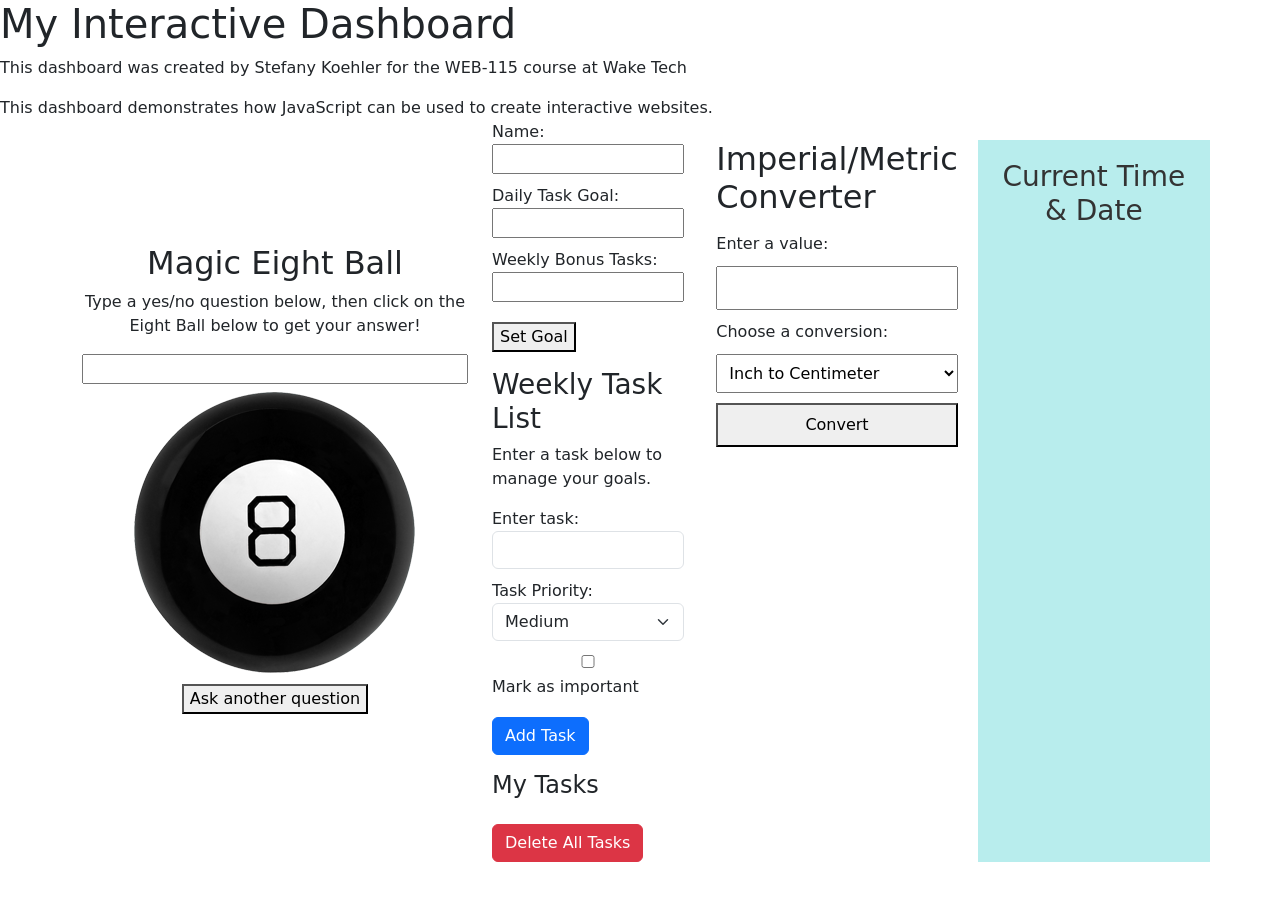
<file: index.html>
<!DOCTYPE html>
<html lang="en">
<head>
    <meta charset="UTF-8">
    <meta name="viewport" content="width=device-width, initial-scale=1.0">

    <!-- Bootstrap -->
    <link href="https://cdn.jsdelivr.net/npm/bootstrap@5.3.8/dist/css/bootstrap.min.css" rel="stylesheet" integrity="sha384-sRIl4kxILFvY47J16cr9ZwB07vP4J8+LH7qKQnuqkuIAvNWLzeN8tE5YBujZqJLB" crossorigin="anonymous">

    <script defer src="https://cdn.jsdelivr.net/npm/bootstrap@5.3.8/dist/js/bootstrap.bundle.min.js" integrity="sha384-FKyoEForCGlyvwx9Hj09JcYn3nv7wiPVlz7YYwJrWVcXK/BmnVDxM+D2scQbITxI" crossorigin="anonymous"></script>

    <link rel="stylesheet" href="css/style.css">

    <!-- Digital Clock CSS -->
    <link rel="stylesheet" href="css/digital-clock.css">

    <!-- Digital Clock JavaScript -->
    <script src="js/digital-clock.js" defer></script>

    <title>My Interactive Dashboard</title>
</head>
<body>
    <main>
        <h1>My Interactive Dashboard</h1>
        <p>This dashboard was created by Stefany Koehler for the WEB-115 course at Wake Tech</p>

        <script>
            document.write("This dashboard demonstrates how JavaScript can be used to create interactive websites.");
        </script>

        <!-- The noscript is for web browsers with JavaScript rendering disabled. -->
        <noscript>
            Unfortunately, your web browser does not support JavaScript.
        </noscript>

        <div class="container">
            <div class="row">

                <div class="col" id="magic-eight-ball">
                    <script src="js/magic-eight-ball.js" defer></script>
                    <link rel="stylesheet" href="css/magic-eight-ball.css">

                    <h2 class="heading">Magic Eight Ball</h2>

                    <form>
                        <p>Type a yes/no question below, then click on the Eight Ball below to get your answer!</p>
                        <input id="question" name="question" size="80" style="max-width: 100%;">

                        <div id="magicEightBall">
                            <div id="circle"></div>
                            <img id="ball" src="img/magic-eight-ball.png"/>
                        </div>

                        <button id="reset" name="reset" type="reset">Ask another question</button>
                    </form>
                    <br>
                </div>

                <div class="col" id="weekly-tasks">

                    <script src="js/task-manager.js"></script>

                    <form id="task-form">
                        <!-- Name Field -->
                        <div class="form-group">
                            <label for="user-name">Name:</label>
                            <input type="text" id="user-name" name="userName">
                        </div>

                        <!-- Daily Task Goal Field -->
                        <div class="form-group">
                            <label for="daily-goal">Daily Task Goal:</label>
                            <input type="number" id="daily-goal" name="dailyGoal">
                        </div>

                        <!-- Weekly Bonus Tasks Field -->
                        <div class="form-group">
                            <label for="weekly-bonus">Weekly Bonus Tasks:</label>
                            <input type="number" id="weekly-bonus" name="weeklyBonus">
                        </div>

                        <!-- Submit Button -->
                        <button type="submit" id="goal-btn">Set Goal</button>
                    </form>

                    <!-- Output Area -->
                    <p id="goal-message"></p>

                    <div id="task-list">
                        <h3>Weekly Task List</h3>
                        <p>Enter a task below to manage your goals.</p>

                        <form id="task-entry-form">
                            <div class="form-group">
                                <label for="task-name">Enter task:</label>
                                <input type="text" id="task-name" name="taskName" class="form-control">
                            </div>

                            <div class="form-group">
                                <label for="task-priority">Task Priority:</label>
                                <select id="task-priority" name="taskPriority" class="form-select">
                                    <option value="High">High</option>
                                    <option value="Medium" selected>Medium</option>
                                    <option value="Low">Low</option>
                                </select>
                            </div>

                            <div class="form-group mt-2">
                                <input type="checkbox" id="task-important" name="taskImportant">
                                <label for="task-important">Mark as important</label>
                            </div>

                            <button type="submit" id="add-task" class="btn btn-primary mt-2">Add Task</button>
                        </form>

                        <h4 class="mt-3">My Tasks</h4>
                        <ul id="user-tasks" style="list-style-type: none; padding-left: 0;"></ul>

                        <button type="button" id="delete-task-list" class="btn btn-danger mt-2">
                            Delete All Tasks
                        </button>
                    </div>
                </div>

                <div class="col" id="metric-converter">

                    <h2>Imperial/Metric Converter</h2>

                    <form id="conversion-form">

                        <label for="numeric-value">Enter a value:</label>
                        <input type="number" id="numeric-value" step="any">

                        <label for="conversion-type">Choose a conversion:</label>
                        <select id="conversion-type">
                            <option value="inch to centimeter">Inch to Centimeter</option>
                            <option value="foot to centimeter">Foot to Centimeter</option>
                            <option value="yard to meter">Yard to Meter</option>
                            <option value="mile to kilometer">Mile to Kilometer</option>
                            <option value="centimeter to inch">Centimeter to Inch</option>
                            <option value="centimeter to foot">Centimeter to Foot</option>
                            <option value="meter to yard">Meter to Yard</option>
                            <option value="kilometer to mile">Kilometer to Mile</option>
                        </select>

                        <button type="submit" id="convert-button">Convert</button>

                    </form>

                    <div id="conversion-result"></div>

                    <script src="js/metric-converter.js" defer></script>

                </div>

                <!-- Digital Clock -->
                <div id="digital-clock" class="col">
                    <h3>Current Time & Date</h3>
                    <p id="clock-face"></p>
                    <p id="calendar-date"></p>
                </div>

            </div>
        </div>
    </main>
</body>
</html>
</file>
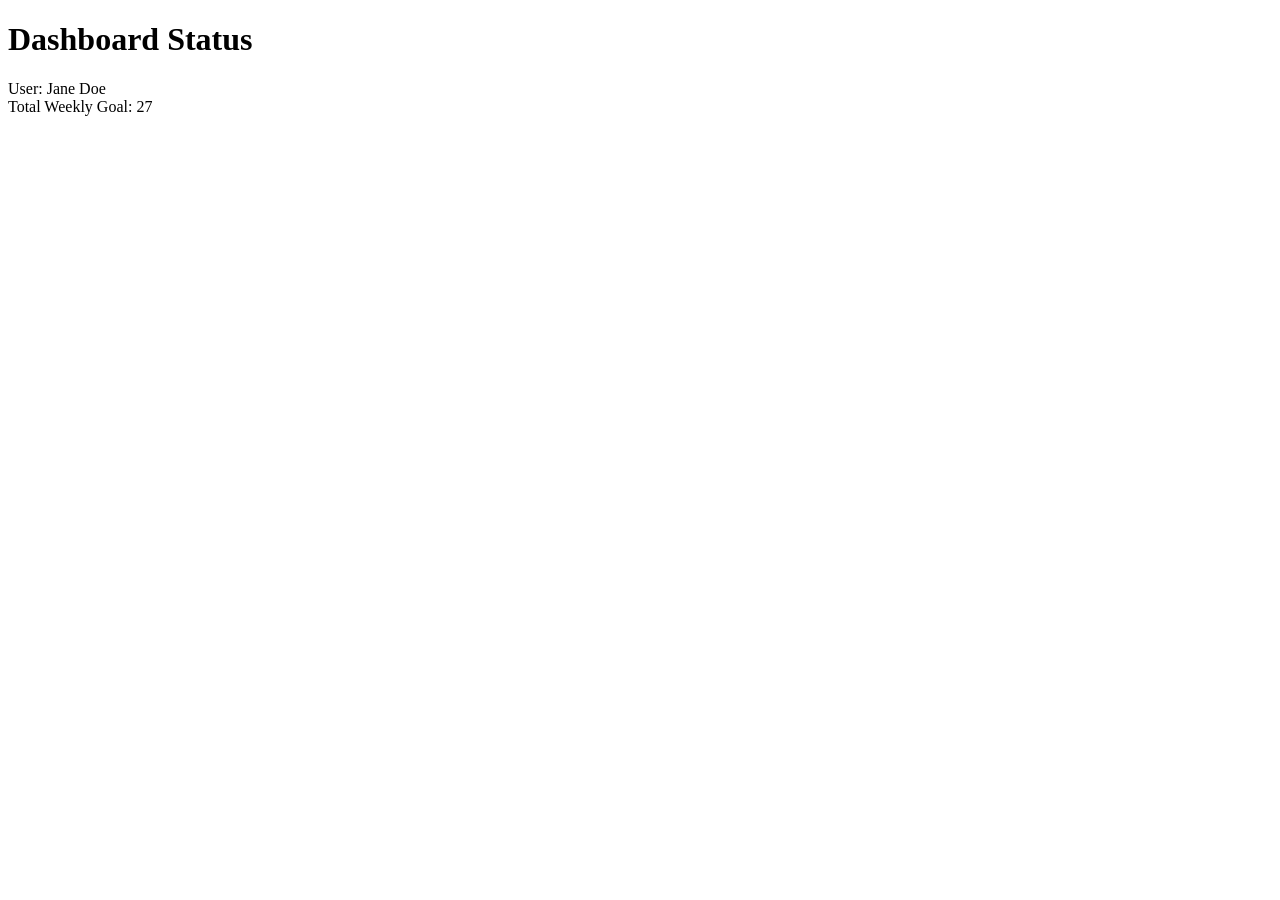
<file: debug.html>
<!DOCTYPE html>
<html lang="en">
<head>
    <meta charset="UTF-8">
    <title>JavaScript Debugging Exercise</title>
</head>
<body>
    <h1>Dashboard Status</h1>
    <div id="display"></div>
 
    <script>
        // Weekly Goal: Calculate the total weekly task goal for a user.
        
        // Declare variables and values
        let userName = "Jane Doe";
        let dailyGoal = 5; 
        // FIXED: Changed bonusTasks from string to number for correct arithmetic operation.
        let bonusTasks = 2; 
 
        // Output message to console
        // FIXED: Added missing parenthesis.
        console.log("Checking status for: " + userName);

        // Calculate weekly goal based on number of workdays (5) per week
        // FIXED: Corrected variable name from 'dialyGoal' to 'dailyGoal' and corrected multiplier from 15 to 5.
        let weeklyGoal = dailyGoal * 5; 
 
        // Add bonusTasks to weeklyGoal. 
        // Note: Check for data type issues
        // FIXED: Changed minus to plus. 
        let totalGoal = weeklyGoal  + bonusTasks;  
 
        // Output results to web page
        document.write("User: " + userName + "<br>");
        // FIXED: Corrected quotation marks to not include variable. 
        document.write("Total Weekly Goal: " + totalGoal);
 
    </script>
</body>
</html>
</file>
<file: css/style.css>
/* Stack form labels and inputs vertically */
#weekly-tasks form div {
  margin-bottom: 10px;
}

#weekly-tasks label {
  display: block;
}

#weekly-tasks input {
  width: 100%;
}

/* Add spacing for the button and message */
#goal-btn {
  margin-top: 10px;
}

#goal-message {
  margin-top: 15px;
  font-weight: bold;
}

/* Imperial/Metric Converter */
#metric-converter {
    padding: 20px;
}

#metric-converter h2 {
    margin-bottom: 15px;
}

#conversion-form {
    display: flex;
    flex-direction: column;
    gap: 10px;
}

#conversion-form input,
#conversion-form select,
#conversion-form button {
    padding: 8px;
    font-size: 16px;
}

#conversion-form button {
    cursor: pointer;
}

#conversion-result {
    margin-top: 15px;
    font-weight: bold;
}
</file>
<file: css/digital-clock.css>
/* Digital Clock Styling */

#digital-clock {
    text-align: center;
    background-color: #b8eded;
    color: #333333;
    padding: 20px;
    margin-top: 20px;
}

#clock-face {
    font-size: 2rem;
    font-weight: bold;
}

#calendar-date {
    font-size: 1.2rem;
}
</file>
<file: css/magic-eight-ball.css>
#magic-eight-ball {
  max-width: 410px;
  text-align: center;
  margin: auto;
}

#circle {
  font-size: 12pt;
  background-color: white;
  color: black;
  position: absolute;
  margin-left: 70px;
  margin-top: 70px;
  height: 150px;
  width: 150px;
  border-radius: 50%;
  text-wrap: wrap;
  display: none;
}


img:active {
  animation: shake 1s;
  animation-iteration-count: infinite;
}

img:visited {
  animation: none;
}
@keyframes shake {
  0% { transform: translate(1px, 1px) rotate(0deg);  }
  10% { transform: translate(-1px, -2px) rotate(-1deg); }
  20% { transform: translate(-3px, 0px) rotate(1deg); }
  30% { transform: translate(3px, 2px) rotate(0deg); }
  40% { transform: translate(1px, -1px) rotate(1deg); }
  50% { transform: translate(-1px, 2px) rotate(-1deg); }
  60% { transform: translate(-3px, 1px) rotate(0deg); }
  70% { transform: translate(3px, 1px) rotate(-1deg); }
  80% { transform: translate(-1px, -1px) rotate(1deg); }
  90% { transform: translate(1px, 2px) rotate(0deg); }
  100% { transform: translate(1px, -2px) rotate(-1deg); }
}
</file>
